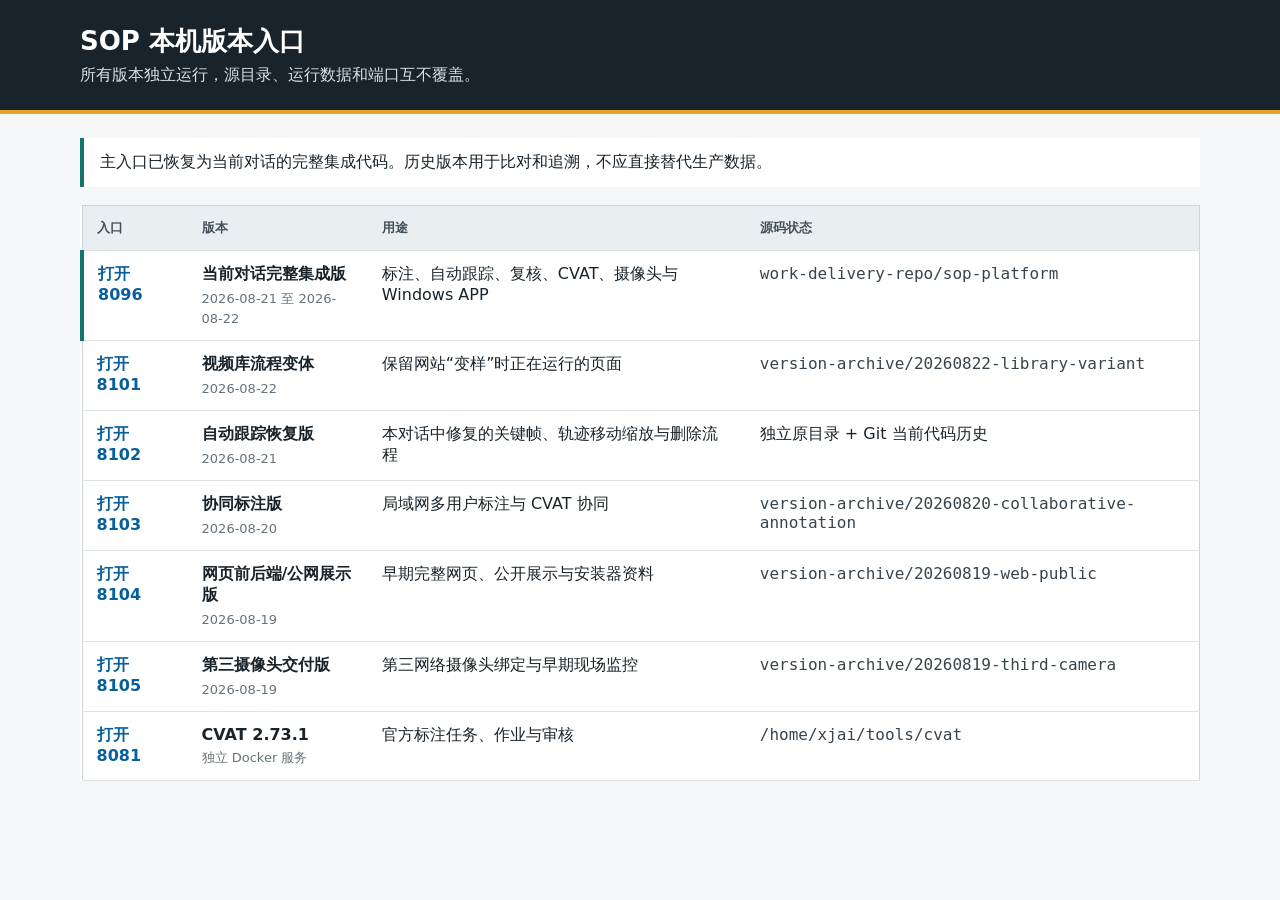
<file: deploy/versioned/index.html>
<!doctype html>
<html lang="zh-CN">
<head>
  <meta charset="utf-8">
  <meta name="viewport" content="width=device-width, initial-scale=1">
  <title>SOP 本机版本入口</title>
  <style>
    :root { color-scheme: light; font-family: "Microsoft YaHei", system-ui, sans-serif; color: #18232b; background: #f4f6f7; }
    * { box-sizing: border-box; }
    body { margin: 0; }
    header { background: #18232b; color: #fff; padding: 24px max(20px, calc((100vw - 1120px) / 2)); border-bottom: 4px solid #e3a629; }
    header h1 { margin: 0 0 6px; font-size: 26px; letter-spacing: 0; }
    header p { margin: 0; color: #d9e0e4; }
    main { width: min(1120px, calc(100% - 32px)); margin: 24px auto 40px; }
    .notice { border-left: 4px solid #16746a; background: #fff; padding: 14px 16px; margin-bottom: 18px; }
    table { width: 100%; border-collapse: collapse; background: #fff; border: 1px solid #ccd4d8; }
    th, td { text-align: left; padding: 13px 14px; border-bottom: 1px solid #dce2e5; vertical-align: top; }
    th { background: #e9eef0; font-size: 13px; color: #44515a; }
    td b { display: block; margin-bottom: 3px; }
    td span { color: #66737b; font-size: 13px; }
    a { display: inline-block; color: #075f9b; font-weight: 700; text-decoration: none; }
    a:hover { text-decoration: underline; }
    .main-version { border-left: 4px solid #16746a; }
    code { font-family: ui-monospace, monospace; color: #37444d; }
    @media (max-width: 760px) {
      table, tbody, tr, td { display: block; }
      thead { display: none; }
      tr { border-bottom: 8px solid #f4f6f7; }
      td { border-bottom: 1px solid #edf0f2; }
      td::before { content: attr(data-label); display: block; color: #66737b; font-size: 12px; margin-bottom: 3px; }
    }
  </style>
</head>
<body>
  <header><h1>SOP 本机版本入口</h1><p>所有版本独立运行，源目录、运行数据和端口互不覆盖。</p></header>
  <main>
    <div class="notice">主入口已恢复为当前对话的完整集成代码。历史版本用于比对和追溯，不应直接替代生产数据。</div>
    <table>
      <thead><tr><th>入口</th><th>版本</th><th>用途</th><th>源码状态</th></tr></thead>
      <tbody>
        <tr class="main-version"><td data-label="入口"><a data-port="8096">打开 8096</a></td><td data-label="版本"><b>当前对话完整集成版</b><span>2026-08-21 至 2026-08-22</span></td><td data-label="用途">标注、自动跟踪、复核、CVAT、摄像头与 Windows APP</td><td data-label="源码状态"><code>work-delivery-repo/sop-platform</code></td></tr>
        <tr><td data-label="入口"><a data-port="8101">打开 8101</a></td><td data-label="版本"><b>视频库流程变体</b><span>2026-08-22</span></td><td data-label="用途">保留网站“变样”时正在运行的页面</td><td data-label="源码状态"><code>version-archive/20260822-library-variant</code></td></tr>
        <tr><td data-label="入口"><a data-port="8102">打开 8102</a></td><td data-label="版本"><b>自动跟踪恢复版</b><span>2026-08-21</span></td><td data-label="用途">本对话中修复的关键帧、轨迹移动缩放与删除流程</td><td data-label="源码状态">独立原目录 + Git 当前代码历史</td></tr>
        <tr><td data-label="入口"><a data-port="8103">打开 8103</a></td><td data-label="版本"><b>协同标注版</b><span>2026-08-20</span></td><td data-label="用途">局域网多用户标注与 CVAT 协同</td><td data-label="源码状态"><code>version-archive/20260820-collaborative-annotation</code></td></tr>
        <tr><td data-label="入口"><a data-port="8104">打开 8104</a></td><td data-label="版本"><b>网页前后端/公网展示版</b><span>2026-08-19</span></td><td data-label="用途">早期完整网页、公开展示与安装器资料</td><td data-label="源码状态"><code>version-archive/20260819-web-public</code></td></tr>
        <tr><td data-label="入口"><a data-port="8105">打开 8105</a></td><td data-label="版本"><b>第三摄像头交付版</b><span>2026-08-19</span></td><td data-label="用途">第三网络摄像头绑定与早期现场监控</td><td data-label="源码状态"><code>version-archive/20260819-third-camera</code></td></tr>
        <tr><td data-label="入口"><a data-port="8081">打开 8081</a></td><td data-label="版本"><b>CVAT 2.73.1</b><span>独立 Docker 服务</span></td><td data-label="用途">官方标注任务、作业与审核</td><td data-label="源码状态"><code>/home/xjai/tools/cvat</code></td></tr>
      </tbody>
    </table>
  </main>
  <script>
    document.querySelectorAll("[data-port]").forEach(link => {
      link.href = `${location.protocol}//${location.hostname}:${link.dataset.port}/`;
    });
  </script>
</body>
</html>
</file>
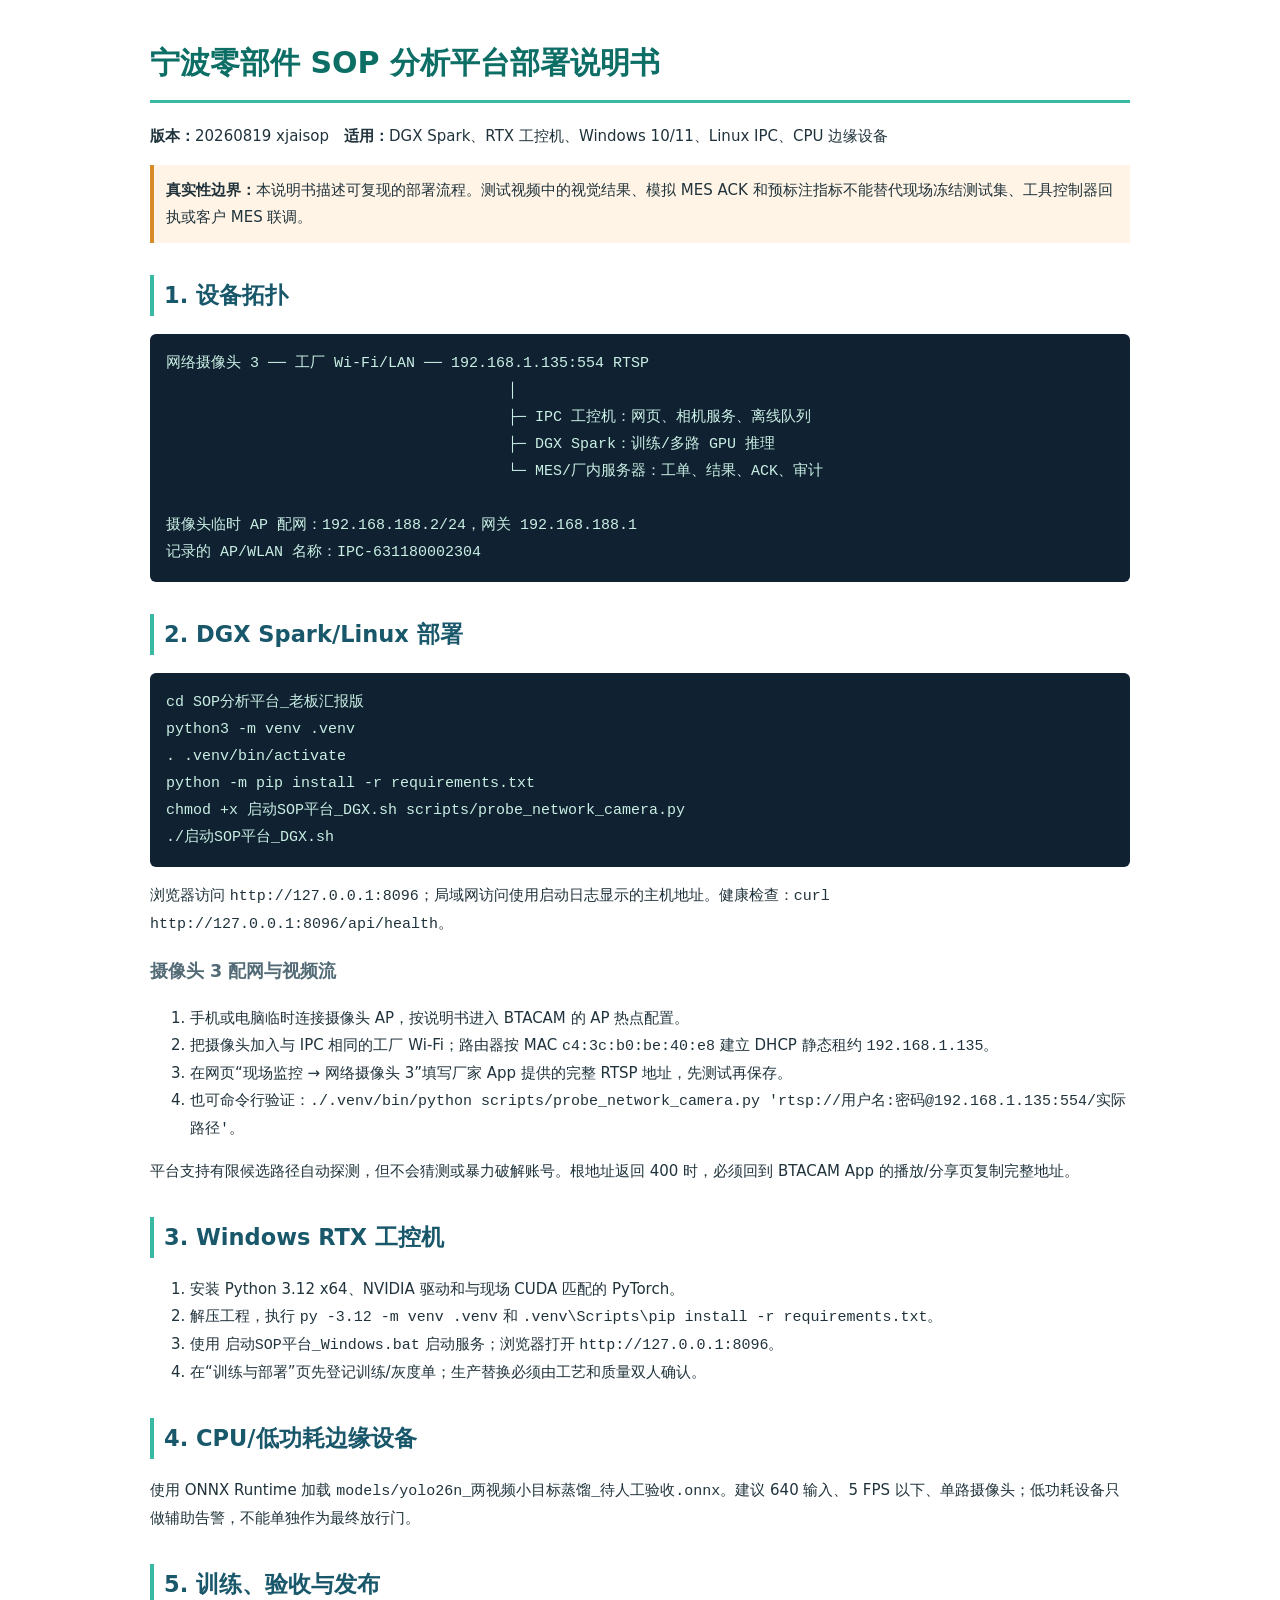
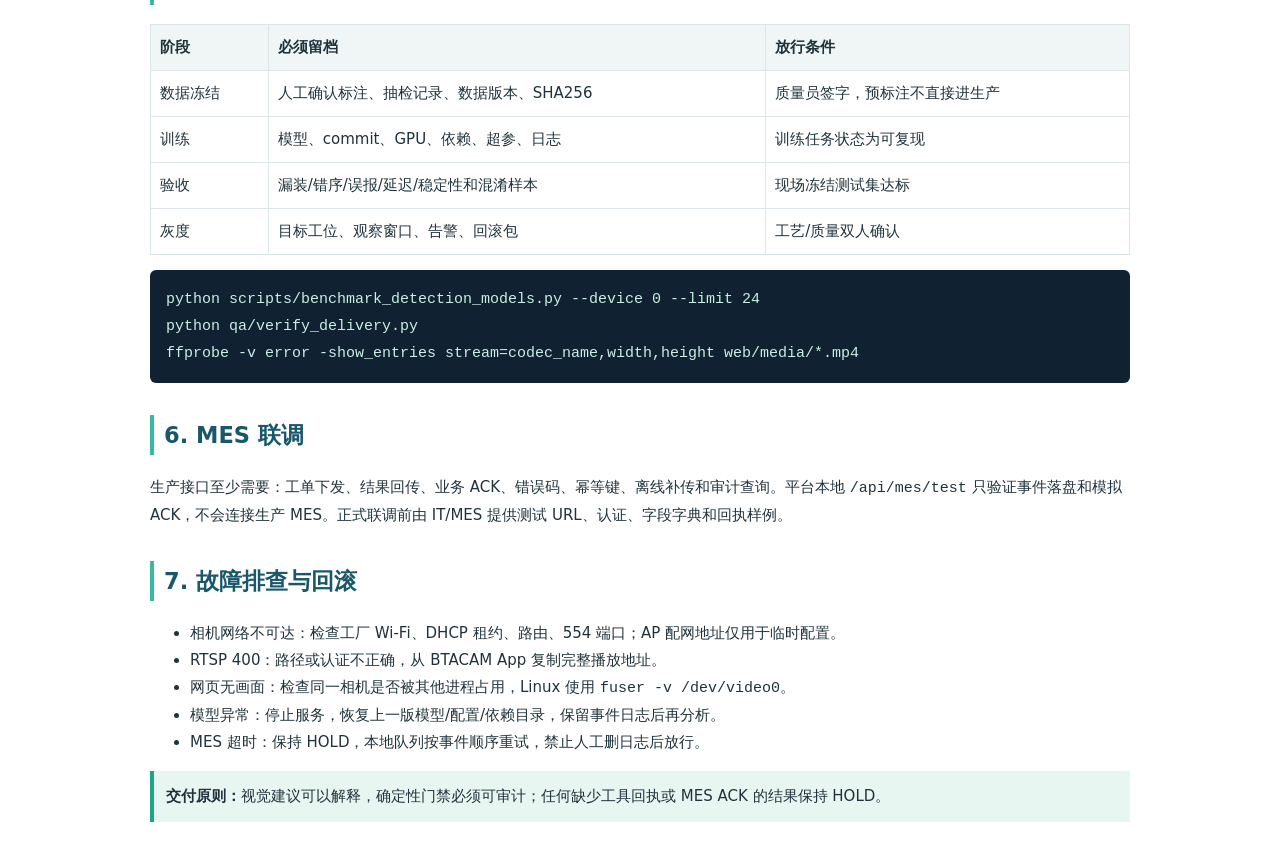
<file: version-archive/20260819-web-public/docs/13_部署说明书_工控机与边缘设备.html>
<!doctype html>
<html lang="zh-CN">
<meta charset="utf-8">
<meta name="viewport" content="width=device-width, initial-scale=1">
<title>宁波 SOP 平台部署说明书 20260819</title>
<style>body{font:15px/1.8 system-ui,"Microsoft YaHei",sans-serif;color:#20333c;max-width:980px;margin:36px auto;padding:0 22px}h1{color:#0d6e65;border-bottom:3px solid #39b9a3;padding-bottom:10px}h2{margin-top:32px;color:#19576a;border-left:4px solid #39b9a3;padding-left:10px}h3{color:#536b76}code,pre{font-family:Consolas,monospace}pre{background:#102231;color:#c9eee4;padding:16px;overflow:auto;border-radius:6px}table{width:100%;border-collapse:collapse;margin:12px 0}th,td{padding:9px;border:1px solid #dce5e8;text-align:left;vertical-align:top}th{background:#eff6f5}.warn{background:#fff4e5;border-left:4px solid #d78b28;padding:12px}.ok{background:#e7f6f0;border-left:4px solid #1ba785;padding:12px}</style>
<body>
<h1>宁波零部件 SOP 分析平台部署说明书</h1>
<p><b>版本：</b>20260819 xjaisop　<b>适用：</b>DGX Spark、RTX 工控机、Windows 10/11、Linux IPC、CPU 边缘设备</p>
<div class="warn"><b>真实性边界：</b>本说明书描述可复现的部署流程。测试视频中的视觉结果、模拟 MES ACK 和预标注指标不能替代现场冻结测试集、工具控制器回执或客户 MES 联调。</div>
<h2>1. 设备拓扑</h2>
<pre>网络摄像头 3 ── 工厂 Wi-Fi/LAN ── 192.168.1.135:554 RTSP
                                      │
                                      ├─ IPC 工控机：网页、相机服务、离线队列
                                      ├─ DGX Spark：训练/多路 GPU 推理
                                      └─ MES/厂内服务器：工单、结果、ACK、审计

摄像头临时 AP 配网：192.168.188.2/24，网关 192.168.188.1
记录的 AP/WLAN 名称：IPC-631180002304</pre>
<h2>2. DGX Spark/Linux 部署</h2>
<pre>cd SOP分析平台_老板汇报版
python3 -m venv .venv
. .venv/bin/activate
python -m pip install -r requirements.txt
chmod +x 启动SOP平台_DGX.sh scripts/probe_network_camera.py
./启动SOP平台_DGX.sh</pre>
<p>浏览器访问 <code>http://127.0.0.1:8096</code>；局域网访问使用启动日志显示的主机地址。健康检查：<code>curl http://127.0.0.1:8096/api/health</code>。</p>
<h3>摄像头 3 配网与视频流</h3>
<ol><li>手机或电脑临时连接摄像头 AP，按说明书进入 BTACAM 的 AP 热点配置。</li><li>把摄像头加入与 IPC 相同的工厂 Wi-Fi；路由器按 MAC <code>c4:3c:b0:be:40:e8</code> 建立 DHCP 静态租约 <code>192.168.1.135</code>。</li><li>在网页“现场监控 → 网络摄像头 3”填写厂家 App 提供的完整 RTSP 地址，先测试再保存。</li><li>也可命令行验证：<code>./.venv/bin/python scripts/probe_network_camera.py 'rtsp://用户名:密码@192.168.1.135:554/实际路径'</code>。</li></ol>
<p>平台支持有限候选路径自动探测，但不会猜测或暴力破解账号。根地址返回 400 时，必须回到 BTACAM App 的播放/分享页复制完整地址。</p>
<h2>3. Windows RTX 工控机</h2>
<ol><li>安装 Python 3.12 x64、NVIDIA 驱动和与现场 CUDA 匹配的 PyTorch。</li><li>解压工程，执行 <code>py -3.12 -m venv .venv</code> 和 <code>.venv\Scripts\pip install -r requirements.txt</code>。</li><li>使用 <code>启动SOP平台_Windows.bat</code> 启动服务；浏览器打开 <code>http://127.0.0.1:8096</code>。</li><li>在“训练与部署”页先登记训练/灰度单；生产替换必须由工艺和质量双人确认。</li></ol>
<h2>4. CPU/低功耗边缘设备</h2>
<p>使用 ONNX Runtime 加载 <code>models/yolo26n_两视频小目标蒸馏_待人工验收.onnx</code>。建议 640 输入、5 FPS 以下、单路摄像头；低功耗设备只做辅助告警，不能单独作为最终放行门。</p>
<h2>5. 训练、验收与发布</h2>
<table><tr><th>阶段</th><th>必须留档</th><th>放行条件</th></tr><tr><td>数据冻结</td><td>人工确认标注、抽检记录、数据版本、SHA256</td><td>质量员签字，预标注不直接进生产</td></tr><tr><td>训练</td><td>模型、commit、GPU、依赖、超参、日志</td><td>训练任务状态为可复现</td></tr><tr><td>验收</td><td>漏装/错序/误报/延迟/稳定性和混淆样本</td><td>现场冻结测试集达标</td></tr><tr><td>灰度</td><td>目标工位、观察窗口、告警、回滚包</td><td>工艺/质量双人确认</td></tr></table>
<pre>python scripts/benchmark_detection_models.py --device 0 --limit 24
python qa/verify_delivery.py
ffprobe -v error -show_entries stream=codec_name,width,height web/media/*.mp4</pre>
<h2>6. MES 联调</h2>
<p>生产接口至少需要：工单下发、结果回传、业务 ACK、错误码、幂等键、离线补传和审计查询。平台本地 <code>/api/mes/test</code> 只验证事件落盘和模拟 ACK，不会连接生产 MES。正式联调前由 IT/MES 提供测试 URL、认证、字段字典和回执样例。</p>
<h2>7. 故障排查与回滚</h2>
<ul><li>相机网络不可达：检查工厂 Wi-Fi、DHCP 租约、路由、554 端口；AP 配网地址仅用于临时配置。</li><li>RTSP 400：路径或认证不正确，从 BTACAM App 复制完整播放地址。</li><li>网页无画面：检查同一相机是否被其他进程占用，Linux 使用 <code>fuser -v /dev/video0</code>。</li><li>模型异常：停止服务，恢复上一版模型/配置/依赖目录，保留事件日志后再分析。</li><li>MES 超时：保持 HOLD，本地队列按事件顺序重试，禁止人工删日志后放行。</li></ul>
<div class="ok"><b>交付原则：</b>视觉建议可以解释，确定性门禁必须可审计；任何缺少工具回执或 MES ACK 的结果保持 HOLD。</div>
</body></html>
</file>
